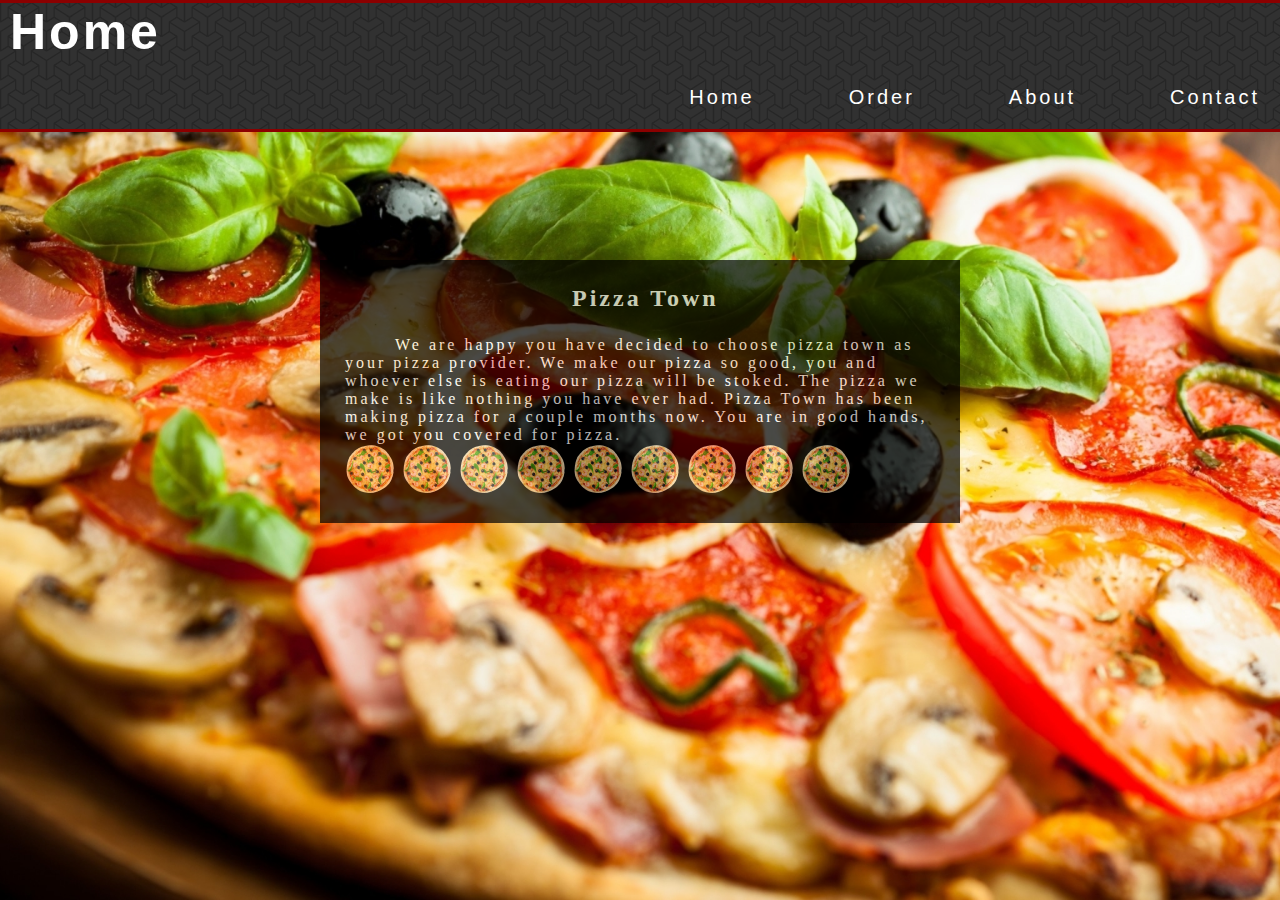
<file: index.html>
<!DOCTYPE html>
<html lang="el">
<head>
	<meta charset="utf-8">
	<meta name="viewport" content="width=device-width, initial-scale=1">
	<link rel="stylesheet" type="text/css" href="css/style.css">
	<title>Home</title>
</head>
<body class="home">

	<h1>Home</h1>

	<ul>
		<li><a href="https://howaquentin.com/pizza-2/index.html">Home</a></li>
		<li><a href="https://howaquentin.com/pizza-2/order.html">Order</a></li>
		<li><a href="https://howaquentin.com/pizza-2/about.html">About</a></li>
		<li><a href="https://howaquentin.com/pizza-2/contact.html">Contact</a></li>
	</ul>

	<div class="pos">
		<div class="mission">
			<h2>Pizza Town</h2>
			<p>
				We are happy you have decided to choose pizza town as your pizza provider. We make our pizza so good, you and whoever else is eating our pizza will be stoked. The pizza we make is like nothing you have ever had. Pizza Town has been making pizza for a couple months now. You are in good hands, we got you covered for pizza.
			</p>
			<img src="img/shapeshifter.gif" width="50px" height="50px">
			<img src="img/shapeshifter.gif" width="50px" height="50px">
			<img src="img/shapeshifter.gif" width="50px" height="50px">
			<img src="img/shapeshifter.gif" width="50px" height="50px">
			<img src="img/shapeshifter.gif" width="50px" height="50px">
			<img src="img/shapeshifter.gif" width="50px" height="50px">
			<img src="img/shapeshifter.gif" width="50px" height="50px">
			<img src="img/shapeshifter.gif" width="50px" height="50px">
			<img src="img/shapeshifter.gif" width="50px" height="50px">
		</div>
	</div>

</body>
</html>
</file>
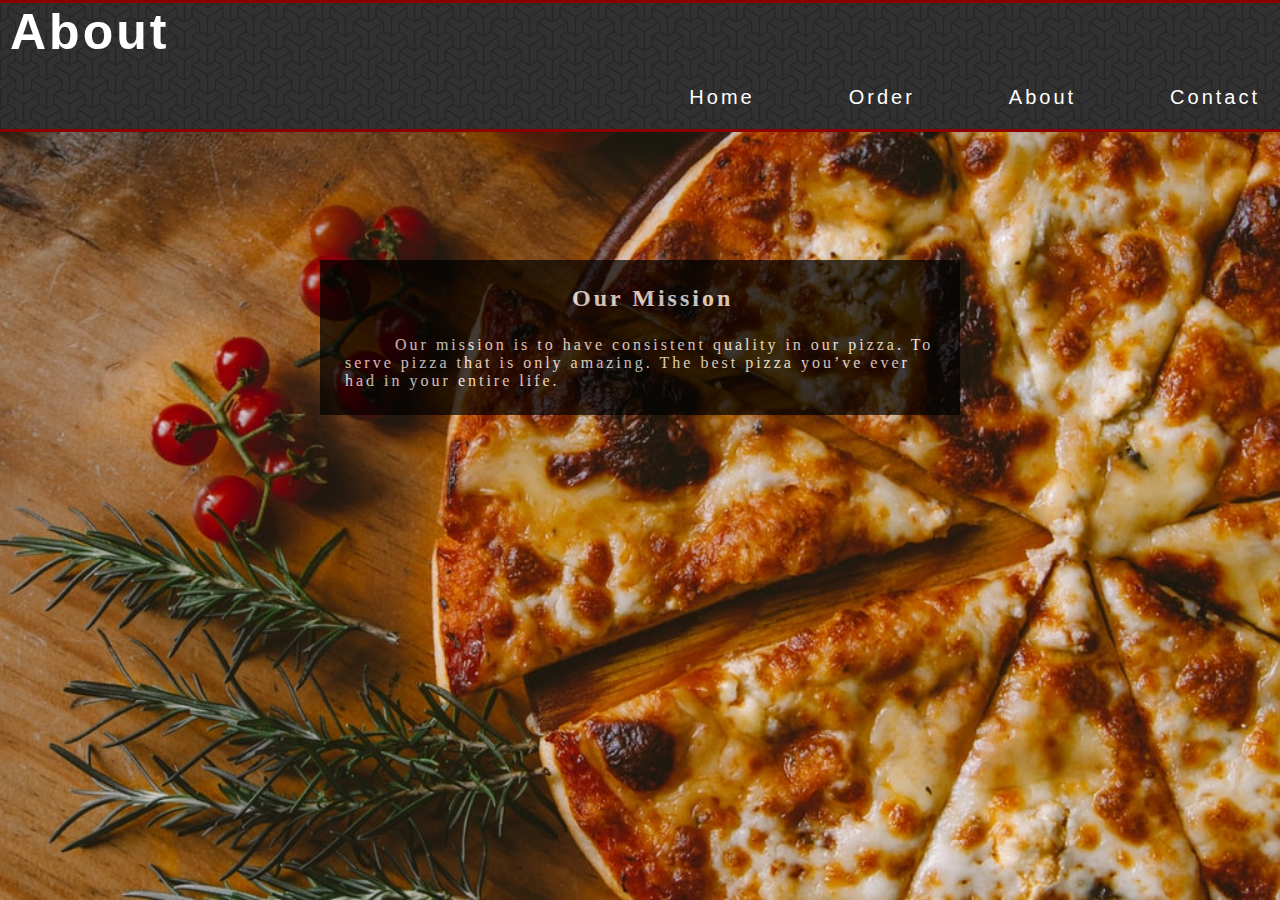
<file: about.html>
<!DOCTYPE html>
<html lang="el">
<head>
	<meta charset="utf-8">
	<meta name="viewport" content="width=device-width, initial-scale=1">
	<link rel="stylesheet" type="text/css" href="css/style.css">
	<title>About</title>
</head>
<body class="about">

	<div class="navbar">
		<h1>About</h1>
		<ul>
			<li><a href="https://howaquentin.com/pizza-2/index.html">Home</a></li>
			<li><a href="https://howaquentin.com/pizza-2/order.html">Order</a></li>
			<li><a href="https://howaquentin.com/pizza-2/about.html">About</a></li>
			<li><a href="https://howaquentin.com/pizza-2/contact.html">Contact</a></li>
		</ul>
	</div>

	<div class="pos">
		<div class="mission">
			<h2>Our Mission</h2>
			<p>Our mission is to have consistent quality in our pizza. To serve pizza that is only amazing. The best pizza you’ve ever had in your entire life.
			</p>
		</div>
	</div>

</body>
</html>
</file>
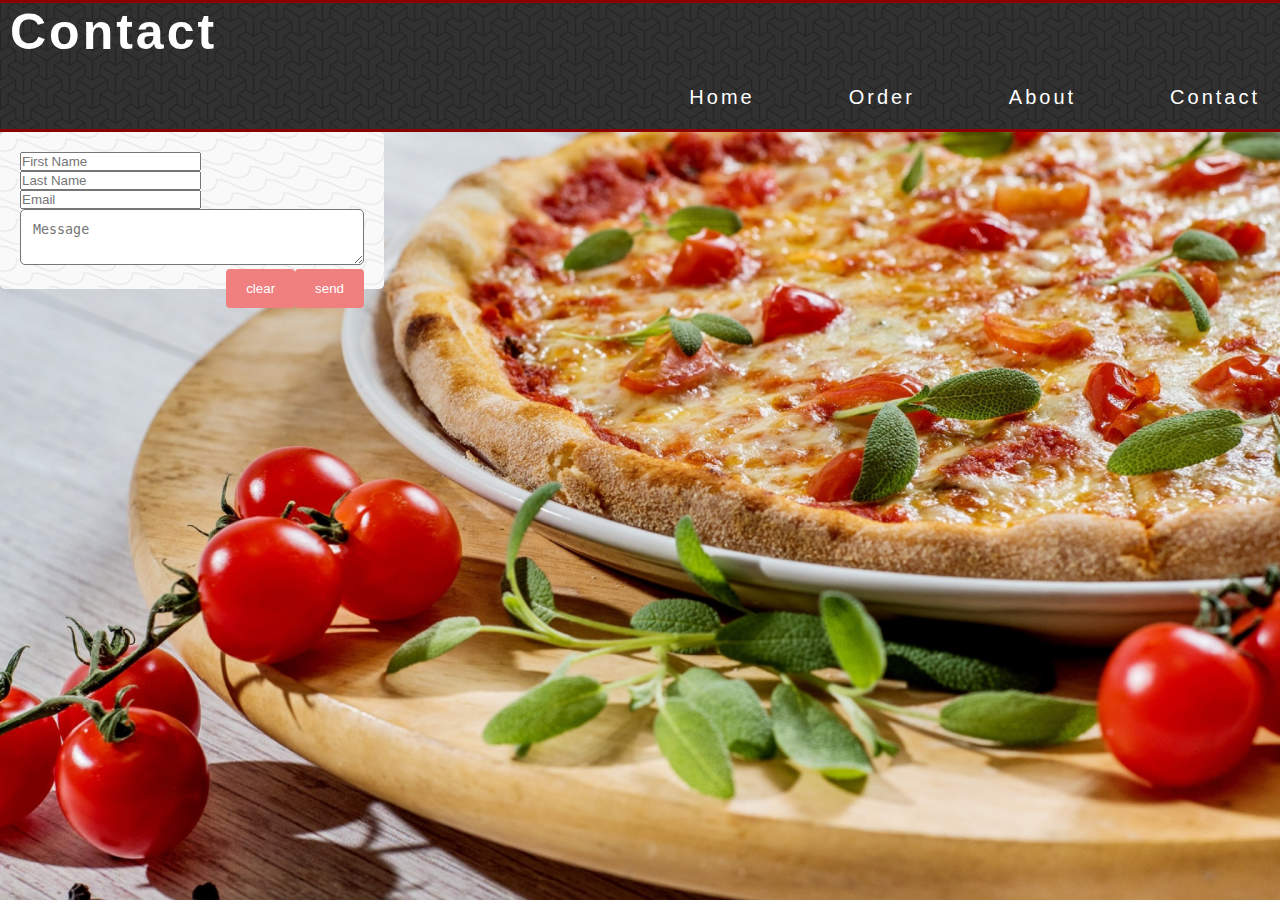
<file: contact.html>
<!DOCTYPE html>
<html lang="el">
<head>
	<meta charset="utf-8">
	<meta name="viewport" content="width=device-width, initial-scale=1">
	<link rel="stylesheet" type="text/css" href="css/style.css">
	<title>Contact</title>
</head>
<body class="contact">

	<h1>Contact</h1>

	<ul>
		<li><a href="https://howaquentin.com/pizza-2/index.html">Home</a></li>
		<li><a href="https://howaquentin.com/pizza-2/order.html">Order</a></li>
		<li><a href="https://howaquentin.com/pizza-2/about.html">About</a></li>
		<li><a href="https://howaquentin.com/pizza-2/contact.html">Contact</a></li>
	</ul>

	<div class="container">
		<form method="POST" action="https://www.stonecoldprofessor.com/pizza-contact.php">
			<input type="POST" name="first-name" type="input" placeholder="First Name"><br>
			<input type="POST" name="last-name" type="input" placeholder="Last Name"><br>
			<input type="POST" name="email" type="input" placeholder="Email"><br>
			<textarea type="POST" name="message" type="input" placeholder="Message"></textarea><br>
			<input type="submit" name="submit" value="send">
			<input type="reset" name="reset" value="clear">
		</form>
	</div>

</body>
</html>
</file>
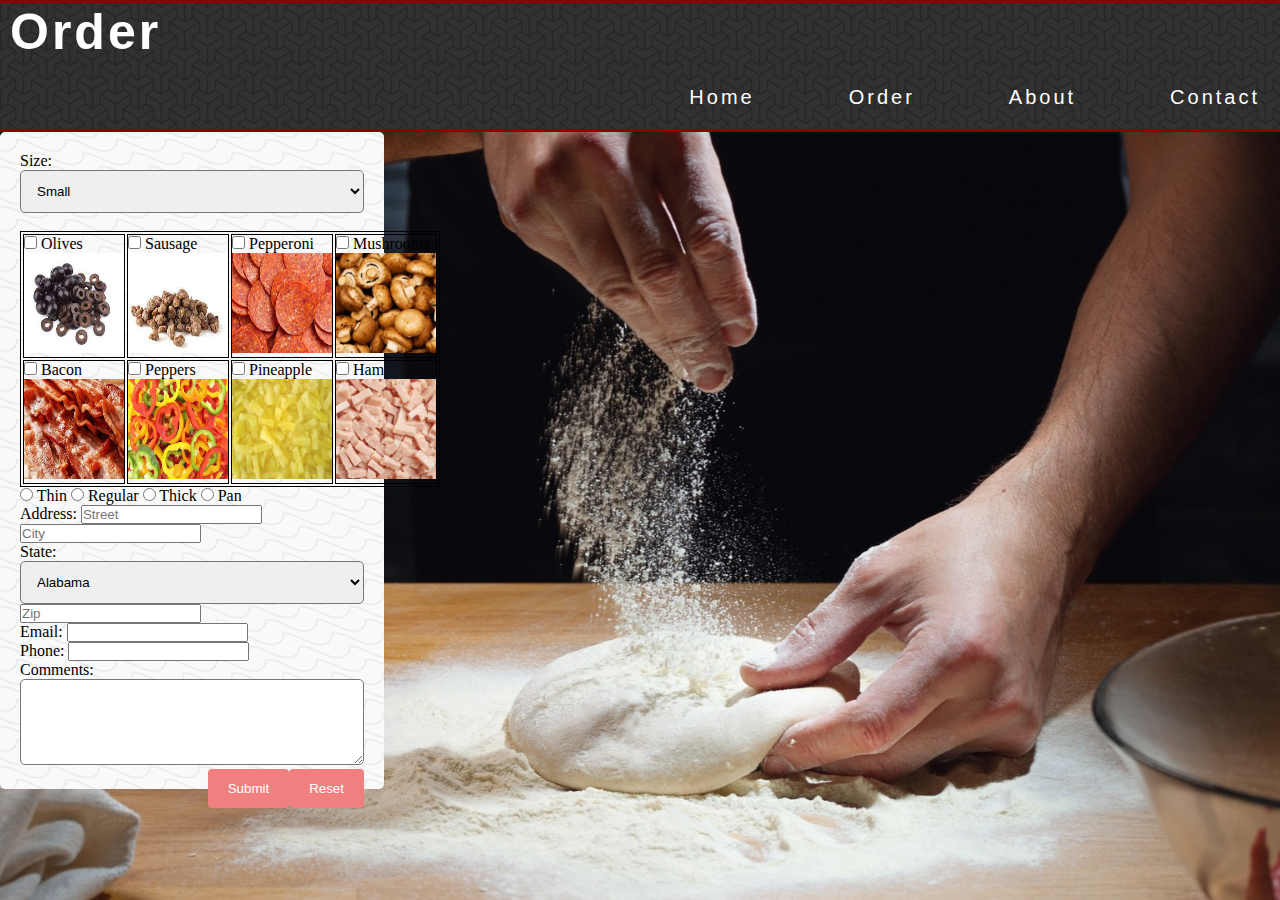
<file: order.html>
<!DOCTYPE html>
<html lang="el">
<head>
	<meta charset="utf-8">
	<meta name="viewport" content="width=device-width, initial-scale=1">
	<link rel="stylesheet" type="text/css" href="css/style.css">
	<title>Order</title>
</head>
<body class="order">

	<h1>Order</h1>

	<ul>
		<li><a href="https://howaquentin.com/pizza-2/index.html">Home</a></li>
		<li><a href="https://howaquentin.com/pizza-2/order.html">Order</a></li>
		<li><a href="https://howaquentin.com/pizza-2/about.html">About</a></li>
		<li><a href="https://howaquentin.com/pizza-2/contact.html">Contact</a></li>
	</ul>

<div class="container">
	<form method="POST" action="https://www.stonecoldprofessor.com/pizza-order.php" class="orderForm">

		<label for="sizes">Size: </label>
		<select name="size" id="sizes">
			<option value="sml">Small</option>
			<option value="med">Medium</option>
			<option value="lrg">Large</option>
			<option value="clg">Crazy Large</option>
		</select><br>

		<table>
  			<tr>
  				<td>
					<input type="checkbox" id="olives" name="toppings[]" value="olives">
					<label for="olives">Olives</label>
					<img class="toppings" src="img/olives.jpeg" width="100px" height="100px">
				</td>
				<td>
					<input type="checkbox" id="sausage" name="toppings[]" value="sausage">
					<label for="olives">Sausage</label>
					<img class="toppings" src="img/sausage.jpeg" width="100px" height="100px">
				</td>
				<td>
					<input type="checkbox" id="pepperoni" name="toppings[]" value="pepperoni">
					<label for="olives">Pepperoni</label>
					<img class="toppings" src="img/pep.jpeg" width="100px" height="100px">
				</td>
				<td>
					<input type="checkbox" id="mushrooms" name="toppings[]" value="mushrooms">
					<label for="olives">Mushrooms</label>
					<img class="toppings" src="img/mushroom.jpeg" width="100px" height="100px">
				</td>
			</tr><br>
			<tr>
				<td>
					<input type="checkbox" id="bacon" name="toppings[]" value="bacon">
					<label for="olives">Bacon</label>
					<img class="toppings" src="img/bacon.jpeg" width="100px" height="100px">
				</td>
				<td>
					<input type="checkbox" id="peppers" name="toppings[]" value="peppers">
					<label for="olives">Peppers</label>
					<img class="toppings" src="img/peppers.jpeg" width="100px" height="100px">
				</td>
				<td>
					<input type="checkbox" id="pineapple" name="toppings[]" value="pineapple">
					<label for="olives">Pineapple</label>
					<img class="toppings" src="img/pineapple.jpeg" width="100px" height="100px">
				</td>
				<td>
					<input type="checkbox" id="ham" name="toppings[]" value="ham">
					<label for="olives">Ham</label>
					<img class="toppings" src="img/ham.jpeg" width="100px" height="100px">
				</td>
			</tr>
		</table>

		<input type="radio" id="thin" name="crust" value="thin">
		<label for="thin">Thin</label>
		<input type="radio" id="regular" name="crust" value="regular">
		<label for="thin">Regular</label>
		<input type="radio" id="thick" name="crust" value="thick">
		<label for="thin">Thick</label>
		<input type="radio" id="pan" name="crust" value="pan">
		<label for="thin">Pan</label><br>

		<label for="address">Address:</label>
		<input type="street" id="address" placeholder="Street" name="street" required>
  		<input type="city" id="address" placeholder="City" name="city" required><br>
  		<label for="state">State: </label>
  		<select name="state" id="state" required>
			<option value="AL">Alabama</option>
			<option value="AK">Alaska</option>
			<option value="AZ">Arizona</option>
			<option value="AR">Arkansas</option>
			<option value="CA">California</option>
			<option value="CO">Colorado</option>
			<option value="CT">Connecticut</option>
			<option value="DE">Delaware</option>
			<option value="DC">District Of Columbia</option>
			<option value="FL">Florida</option>
			<option value="GA">Georgia</option>
			<option value="HI">Hawaii</option>
			<option value="ID">Idaho</option>
			<option value="IL">Illinois</option>
			<option value="IN">Indiana</option>
			<option value="IA">Iowa</option>
			<option value="KS">Kansas</option>
			<option value="KY">Kentucky</option>
			<option value="LA">Louisiana</option>
			<option value="ME">Maine</option>
			<option value="MD">Maryland</option>
			<option value="MA">Massachusetts</option>
			<option value="MI">Michigan</option>
			<option value="MN">Minnesota</option>
			<option value="MS">Mississippi</option>
			<option value="MO">Missouri</option>
			<option value="MT">Montana</option>
			<option value="NE">Nebraska</option>
			<option value="NV">Nevada</option>
			<option value="NH">New Hampshire</option>
			<option value="NJ">New Jersey</option>
			<option value="NM">New Mexico</option>
			<option value="NY">New York</option>
			<option value="NC">North Carolina</option>
			<option value="ND">North Dakota</option>
			<option value="OH">Ohio</option>
			<option value="OK">Oklahoma</option>
			<option value="OR">Oregon</option>
			<option value="PA">Pennsylvania</option>
			<option value="RI">Rhode Island</option>
			<option value="SC">South Carolina</option>
			<option value="SD">South Dakota</option>
			<option value="TN">Tennessee</option>
			<option value="TX">Texas</option>
			<option value="UT">Utah</option>
			<option value="VT">Vermont</option>
			<option value="VA">Virginia</option>
			<option value="WA">Washington</option>
			<option value="WV">West Virginia</option>
			<option value="WI">Wisconsin</option>
			<option value="WY">Wyoming</option>
		</select>
        <input type="zip" id="address" placeholder="Zip" name="zip" required><br>

        <label for="email">Email:</label>
		<input type="email" id="email" name="email" required><br>

		<label for="phone">Phone:</label>
		<input type="tel" id="phone" name="phone" pattern="[0-9]{3}-[0-9]{2}-[0-9]{3}" required><br>

		<label for="comments">Comments:</label>
		<textarea id="comments" name="comments" rows="4" cols="50"></textarea>

		<input type="reset" name="reset">
		<input type="submit" name="submit">

	</form>
</div>

</body>
</html>
</file>
<file: css/style.css>
* {
  margin: 0;
  padding: 0;
  box-sizing: border-box;
}

html {
    overflow: hidden;
    height: 100%;
}

body {
    overflow: auto;
    height: 100%;
}

ul{
  background-image: url("../img/searchbar.png");
  text-align: right;
  padding-top: 5px;
  border-bottom-style: solid;
  border-color: darkred;
}

h1 {
  font-family: Helvetica;
  color: white;
  background-image: url("../img/searchbar.png");
  font-size: 50px;
  padding-left: 10px;
  letter-spacing: 3px;
  border-top-style: solid;
  border-color: darkred;
}

ul li a {
  font-family: Helvetica;
  border-radius: 5px;
  font-size: 20px;
  text-indent: 50px;
  letter-spacing: 3px;
  transition: 0.3s;
}

ul li a:hover {
  color: darkred;
}

ul li, ul li a {
  padding: 10px;
  display: inline-block;
  text-decoration: none;
  color: white;
  border-radius: 5px 5px 0 0;
}

h2 {
  color: white;
  text-align: justify;
  letter-spacing: 3px;
  width: 40%;
  margin: auto;
  padding-bottom: 4%;
}

table, th, td {
  border: 1px solid;
}

.home {
  background-image: url("../img/backpizza.jpg");
  background-position: top, bottom;
  background-repeat: no-repeat;
  background-size: cover;
}

.order {
  background-image: url("../img/homeimage.jpeg");
  background-position: top, bottom;
  background-repeat: no-repeat;
  background-size: cover;
}

.about {
  background-image: url("../img/makinpizza.jpeg");
  background-position: top, bottom;
  background-repeat: no-repeat;
  background-size: cover;
}

.contact {
  background-image: url("../img/contact.jpeg");
  background-position: top, bottom;
  background-repeat: no-repeat;
  background-size: cover;
}
 .dealOpt {
  padding-left: 16%; 
  padding-top: 10%;
 }

.mission:hover {
  transform: scale(1.5);
}

.container {
  border-radius: 5px;
  padding: 20px;
  background-color: #f2f2f2;
  width: 30%;
  background-image: url("../img/ripples.png");
}

input[type=submit], input[type=reset] {
  background-color: lightcoral;
  color: white;
  padding: 12px 20px;
  border: none;
  border-radius: 4px;
  cursor: pointer;
  float: right;
  transition: 3s;
}

input[type=submit]:hover, input[type=reset]:hover {
  background-color: darkred;
  transform: scale(1);
}

input[type=text], select, textarea {
  width: 100%;
  padding: 12px;
  border-radius: 5px;
  resize: vertical;
}

.mission {
  color: white;
  text-indent: 50px;
  letter-spacing: 3px;
  width: 50%;
  margin: auto;
  padding: 25px;
  background-color: black;
  opacity: .7;
  transition: 7s;
}

.pos{
  padding-top: 10%;
}

.order {

}
</file>
